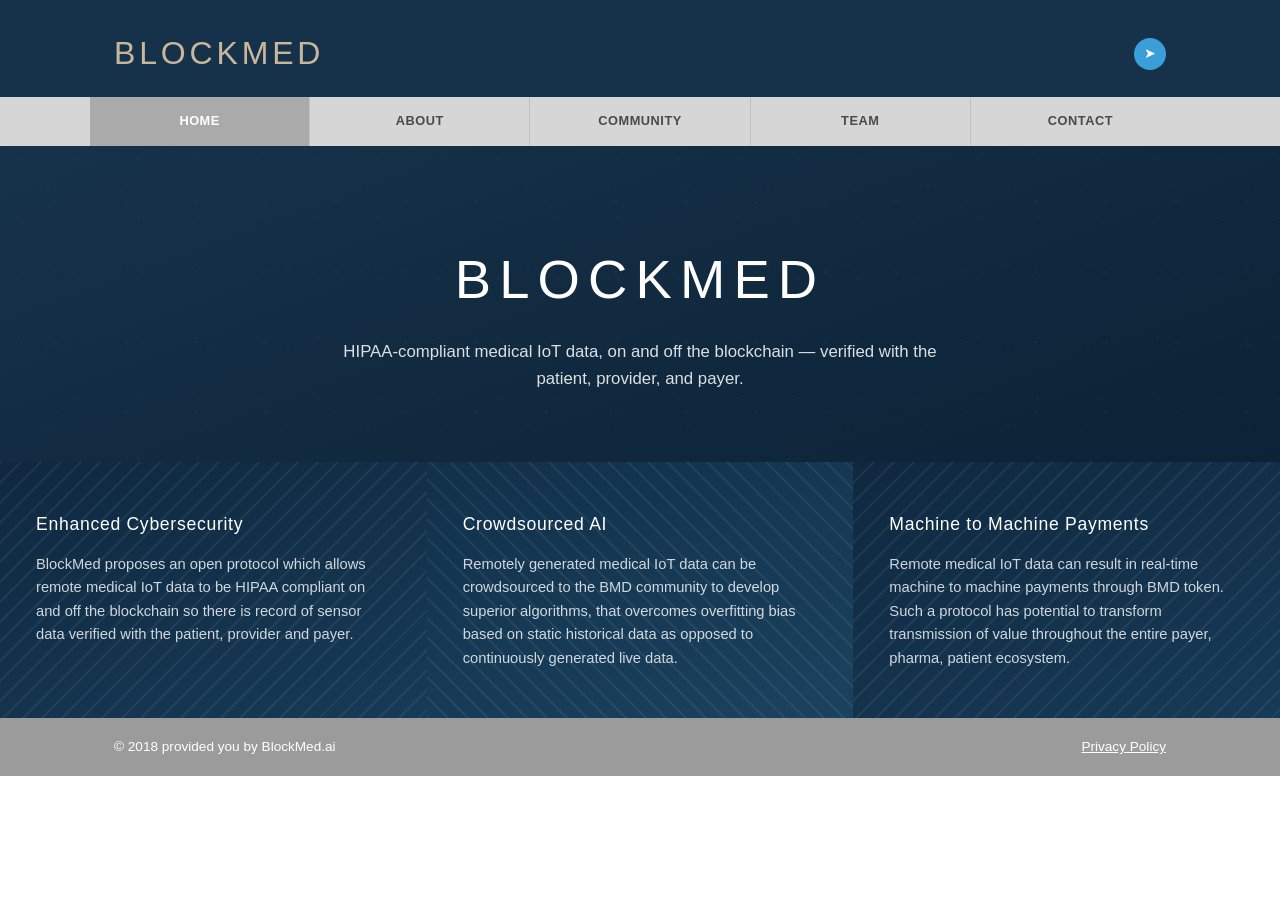
<file: index.html>
<!DOCTYPE html>
<html lang="en">
<head>
<meta charset="UTF-8">
<meta name="viewport" content="width=device-width, initial-scale=1.0">
<title>BlockMed</title>
<meta name="description" content="BlockMed: an open protocol for HIPAA-compliant medical IoT data on and off the blockchain.">
<link rel="stylesheet" href="style.css">
</head>
<body>

<header class="site-header bg-network">
  <div class="wrap">
    <a class="logo" href="index.html">BlockMed</a>
    <a class="social-icon" href="#" aria-label="Telegram">&#10148;</a>
  </div>
</header>
<nav class="site-nav">
  <ul>
    <li><a href="index.html" class="active">Home</a></li>
    <li><a href="about.html">About</a></li>
    <li><a href="community.html">Community</a></li>
    <li><a href="team.html">Team</a></li>
    <li><a href="contact.html">Contact</a></li>
  </ul>
</nav>

<section class="hero bg-network">
  <div class="wrap">
    <h1 class="wordmark-large">BLOCKMED</h1>
    <p class="lede">HIPAA-compliant medical IoT data, on and off the blockchain — verified with the
      patient, provider, and payer.</p>
  </div>
</section>

<section class="feature-strip">
  <div class="feature">
    <h3>Enhanced Cybersecurity</h3>
    <p>BlockMed proposes an open protocol which allows remote medical IoT data to be HIPAA compliant
      on and off the blockchain so there is record of sensor data verified with the patient, provider
      and payer.</p>
  </div>
  <div class="feature">
    <h3>Crowdsourced AI</h3>
    <p>Remotely generated medical IoT data can be crowdsourced to the BMD community to develop superior
      algorithms, that overcomes overfitting bias based on static historical data as opposed to
      continuously generated live data.</p>
  </div>
  <div class="feature">
    <h3>Machine to Machine Payments</h3>
    <p>Remote medical IoT data can result in real-time machine to machine payments through BMD token.
      Such a protocol has potential to transform transmission of value throughout the entire payer,
      pharma, patient ecosystem.</p>
  </div>
</section>

<footer class="site-footer">
  <div class="wrap">
    <span>&copy; 2018 provided you by BlockMed.ai</span>
    <a href="#">Privacy Policy</a>
  </div>
</footer>

</body>
</html>
</file>
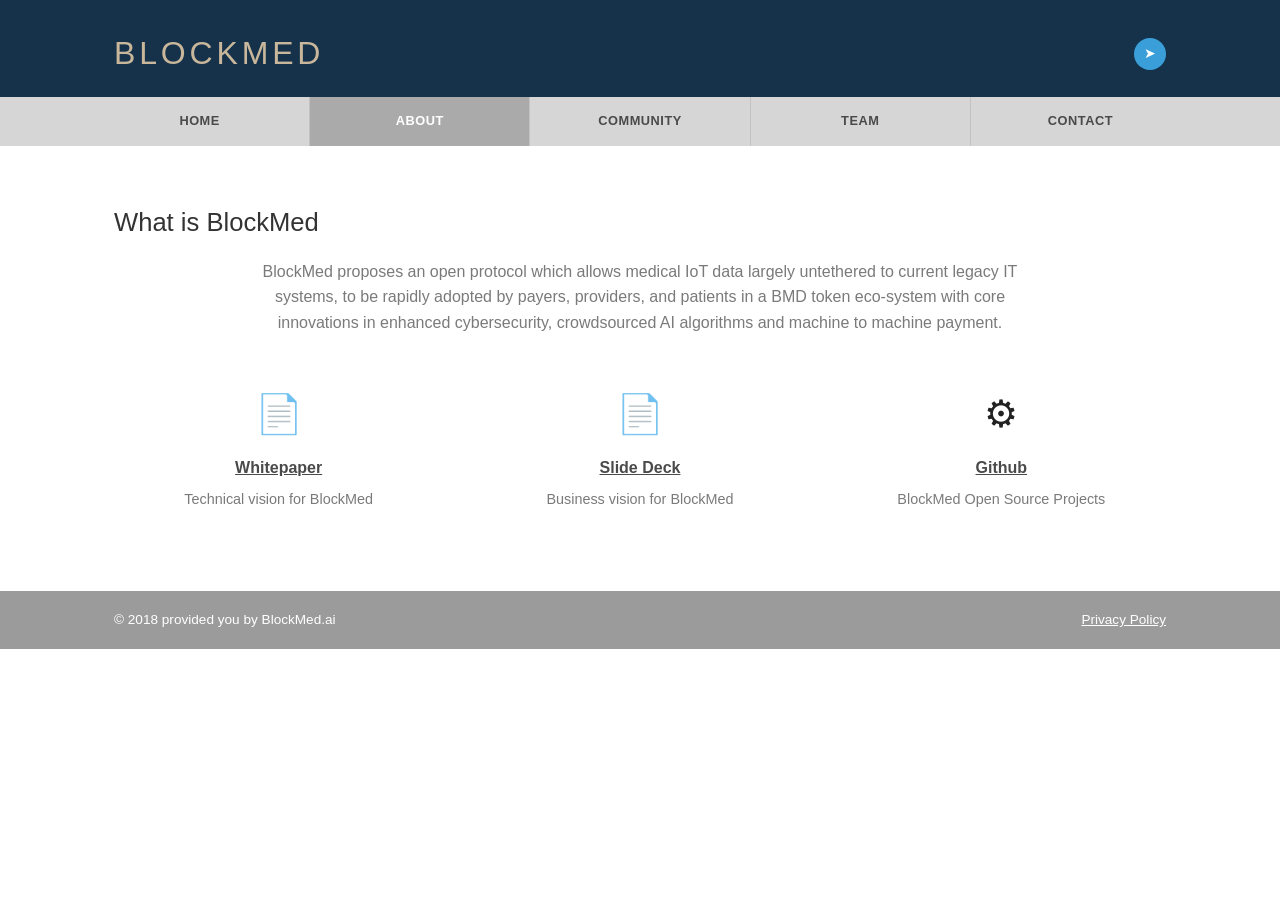
<file: about.html>
<!DOCTYPE html>
<html lang="en">
<head>
<meta charset="UTF-8">
<meta name="viewport" content="width=device-width, initial-scale=1.0">
<title>BlockMed — About</title>
<link rel="stylesheet" href="style.css">
</head>
<body>

<header class="site-header" style="background:#15324a;">
  <div class="wrap">
    <a class="logo" href="index.html">BlockMed</a>
    <a class="social-icon" href="#" aria-label="Telegram">&#10148;</a>
  </div>
</header>
<nav class="site-nav">
  <ul>
    <li><a href="index.html">Home</a></li>
    <li><a href="about.html" class="active">About</a></li>
    <li><a href="community.html">Community</a></li>
    <li><a href="team.html">Team</a></li>
    <li><a href="contact.html">Contact</a></li>
  </ul>
</nav>

<main class="bg-white">
  <div class="wrap">
    <h1 class="page-title">What is BlockMed</h1>
    <div class="prose">
      <p>BlockMed proposes an open protocol which allows medical IoT data largely untethered to current
        legacy IT systems, to be rapidly adopted by payers, providers, and patients in a BMD token
        eco-system with core innovations in enhanced cybersecurity, crowdsourced AI algorithms and
        machine to machine payment.</p>
    </div>

    <div class="resource-grid">
      <div>
        <span class="icon pdf">&#128196;</span>
        <a href="#">Whitepaper</a>
        <p>Technical vision for BlockMed</p>
      </div>
      <div>
        <span class="icon pdf">&#128196;</span>
        <a href="#">Slide Deck</a>
        <p>Business vision for BlockMed</p>
      </div>
      <div>
        <span class="icon github">&#9881;</span>
        <a href="#">Github</a>
        <p>BlockMed Open Source Projects</p>
      </div>
    </div>
  </div>
</main>

<footer class="site-footer">
  <div class="wrap">
    <span>&copy; 2018 provided you by BlockMed.ai</span>
    <a href="#">Privacy Policy</a>
  </div>
</footer>

</body>
</html>
</file>
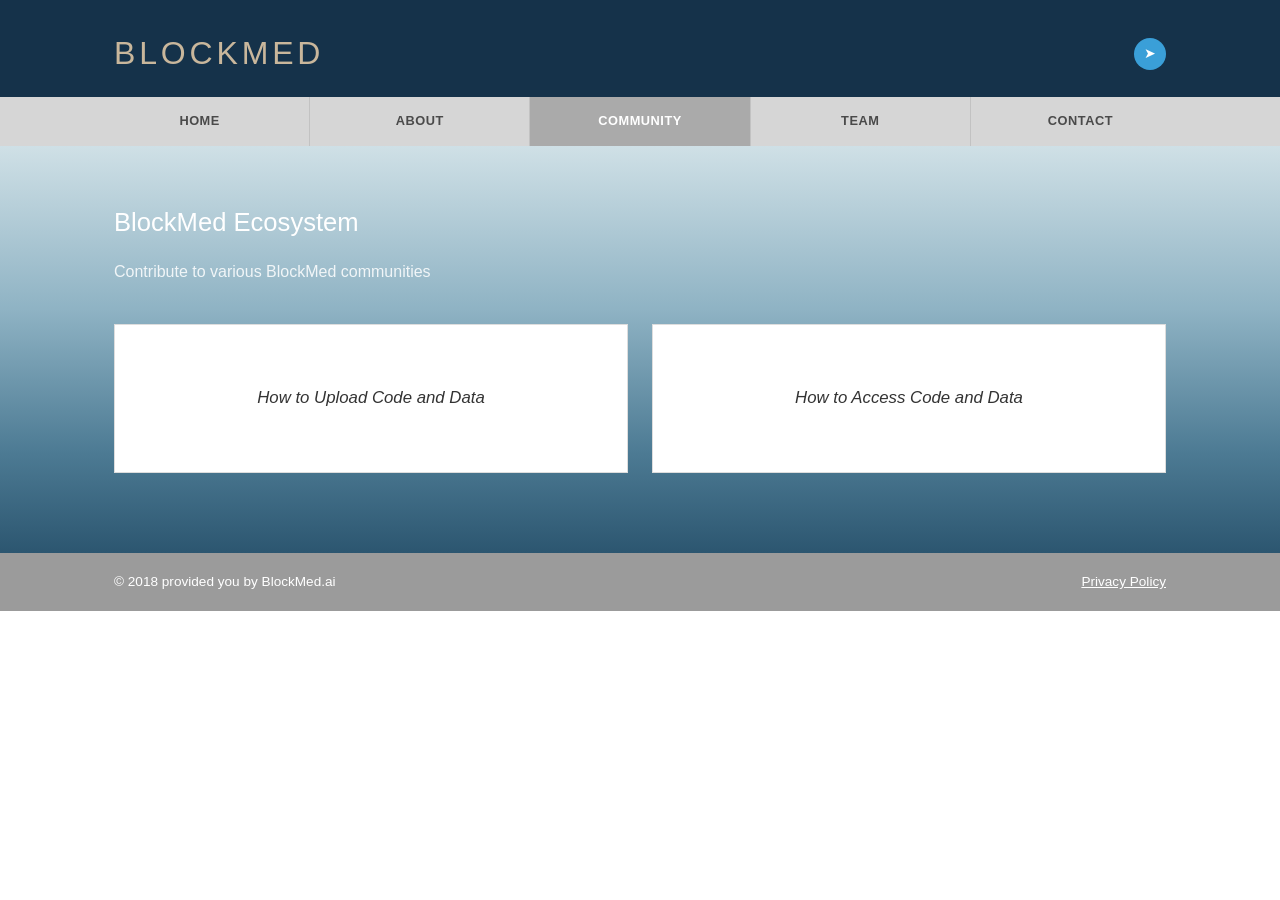
<file: community.html>
<!DOCTYPE html>
<html lang="en">
<head>
<meta charset="UTF-8">
<meta name="viewport" content="width=device-width, initial-scale=1.0">
<title>BlockMed — Community</title>
<link rel="stylesheet" href="style.css">
</head>
<body>

<header class="site-header" style="background:#15324a;">
  <div class="wrap">
    <a class="logo" href="index.html">BlockMed</a>
    <a class="social-icon" href="#" aria-label="Telegram">&#10148;</a>
  </div>
</header>
<nav class="site-nav">
  <ul>
    <li><a href="index.html">Home</a></li>
    <li><a href="about.html">About</a></li>
    <li><a href="community.html" class="active">Community</a></li>
    <li><a href="team.html">Team</a></li>
    <li><a href="contact.html">Contact</a></li>
  </ul>
</nav>

<main class="bg-ocean">
  <div class="wrap">
    <h1 class="page-title" style="color:#fff;">BlockMed Ecosystem</h1>
    <p class="page-subtitle" style="color:rgba(255,255,255,0.85);">Contribute to various BlockMed communities</p>

    <div class="grid">
      <div class="card">How to Upload Code and Data</div>
      <div class="card">How to Access Code and Data</div>
    </div>
  </div>
</main>

<footer class="site-footer">
  <div class="wrap">
    <span>&copy; 2018 provided you by BlockMed.ai</span>
    <a href="#">Privacy Policy</a>
  </div>
</footer>

</body>
</html>
</file>
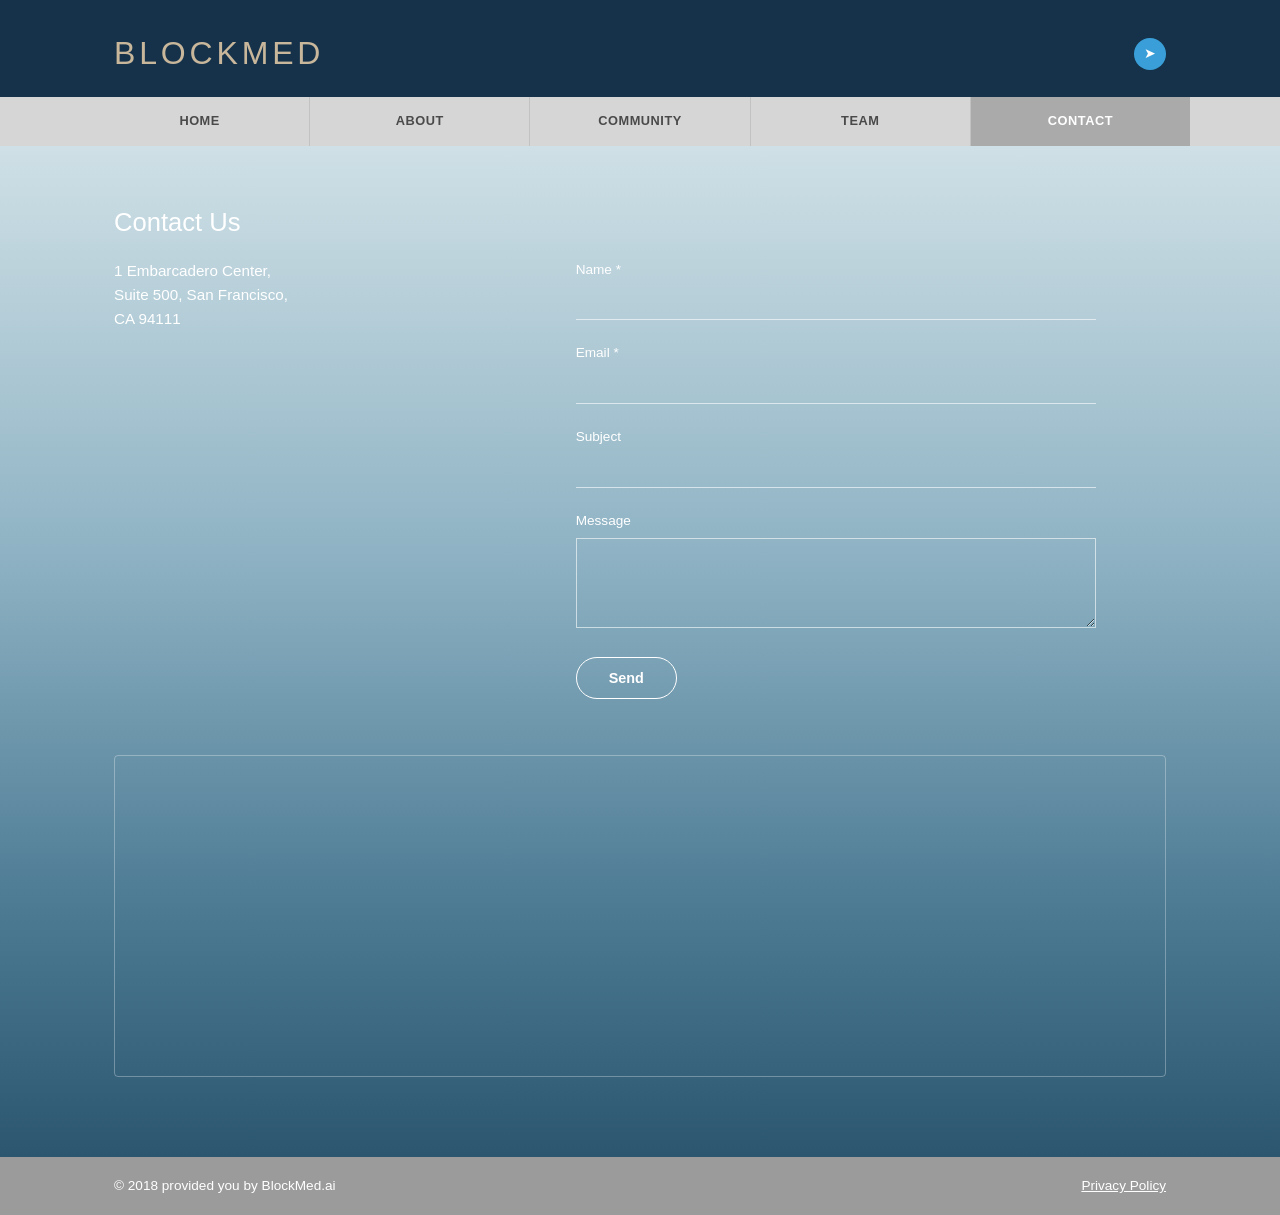
<file: contact.html>
<!DOCTYPE html>
<html lang="en">
<head>
<meta charset="UTF-8">
<meta name="viewport" content="width=device-width, initial-scale=1.0">
<title>BlockMed — Contact</title>
<link rel="stylesheet" href="style.css">
</head>
<body>

<header class="site-header bg-ocean">
  <div class="wrap">
    <a class="logo" href="index.html">BlockMed</a>
    <a class="social-icon" href="#" aria-label="Telegram">&#10148;</a>
  </div>
</header>
<nav class="site-nav">
  <ul>
    <li><a href="index.html">Home</a></li>
    <li><a href="about.html">About</a></li>
    <li><a href="community.html">Community</a></li>
    <li><a href="team.html">Team</a></li>
    <li><a href="contact.html" class="active">Contact</a></li>
  </ul>
</nav>

<main class="bg-ocean">
  <div class="wrap">
    <h1 class="page-title" style="color:#fff;">Contact Us</h1>

    <div class="contact-layout">
      <div class="address">1 Embarcadero Center,<br>Suite 500, San Francisco,<br>CA 94111</div>

      <form class="form-card" id="contactForm">
        <label for="name">Name *</label>
        <input id="name" name="name" type="text" required>

        <label for="email">Email *</label>
        <input id="email" name="email" type="email" required>

        <label for="subject">Subject</label>
        <input id="subject" name="subject" type="text">

        <label for="message">Message</label>
        <textarea id="message" name="message"></textarea>

        <button type="submit">Send</button>
      </form>
    </div>

    <div class="map-embed">
      <iframe
        src="https://www.google.com/maps?q=1+Embarcadero+Center,+San+Francisco,+CA+94111&output=embed"
        loading="lazy"
        referrerpolicy="no-referrer-when-downgrade"
        title="Map"></iframe>
    </div>
  </div>
</main>

<footer class="site-footer">
  <div class="wrap">
    <span>&copy; 2018 provided you by BlockMed.ai</span>
    <a href="#">Privacy Policy</a>
  </div>
</footer>

<script>
  document.getElementById('contactForm').addEventListener('submit', function (e) {
    e.preventDefault();
    var name = document.getElementById('name').value.trim();
    var email = document.getElementById('email').value.trim();
    var subject = document.getElementById('subject').value.trim() || ('Website contact from ' + (name || 'visitor'));
    var message = document.getElementById('message').value.trim();
    var body = 'Name: ' + name + '\n' + 'Email: ' + email + '\n\n' + message;
    window.location.href = 'mailto:wc@blockmed.ai'
      + '?subject=' + encodeURIComponent(subject)
      + '&body=' + encodeURIComponent(body);
  });
</script>

</body>
</html>
</file>
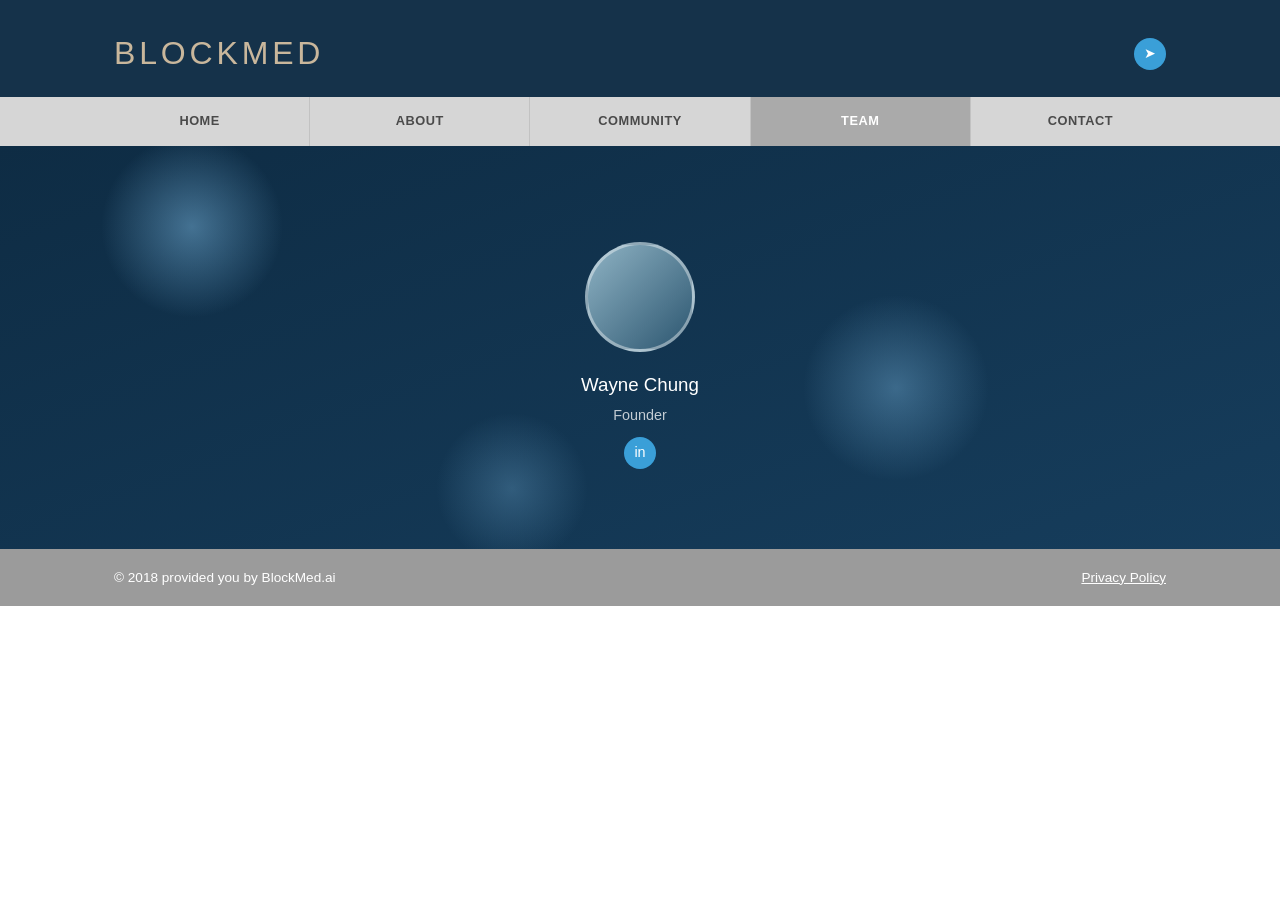
<file: team.html>
<!DOCTYPE html>
<html lang="en">
<head>
<meta charset="UTF-8">
<meta name="viewport" content="width=device-width, initial-scale=1.0">
<title>BlockMed — Team</title>
<link rel="stylesheet" href="style.css">
</head>
<body>

<header class="site-header bg-bokeh">
  <div class="wrap">
    <a class="logo" href="index.html">BlockMed</a>
    <a class="social-icon" href="#" aria-label="Telegram">&#10148;</a>
  </div>
</header>
<nav class="site-nav">
  <ul>
    <li><a href="index.html">Home</a></li>
    <li><a href="about.html">About</a></li>
    <li><a href="community.html">Community</a></li>
    <li><a href="team.html" class="active">Team</a></li>
    <li><a href="contact.html">Contact</a></li>
  </ul>
</nav>

<main class="bg-bokeh">
  <div class="wrap">
    <div class="team-grid">
      <div class="team-card">
        <!-- Replace with an actual photo (e.g. team/wayne.jpg) before going live -->
        <div class="avatar"></div>
        <h3>Wayne Chung</h3>
        <p>Founder</p>
        <a class="social-icon" style="display:inline-flex;" href="#" aria-label="LinkedIn">in</a>
      </div>
    </div>
  </div>
</main>

<footer class="site-footer">
  <div class="wrap">
    <span>&copy; 2018 provided you by BlockMed.ai</span>
    <a href="#">Privacy Policy</a>
  </div>
</footer>

</body>
</html>
</file>
<file: style.css>
/* BlockMed — shared styles (matched to live Wix site screenshots) */
:root {
  --header-bg: #15324a;
  --nav-bg: #d6d6d6;
  --nav-active: #aaaaaa;
  --nav-text: #4a4a4a;
  --footer-bg: #9b9b9b;
  --text: #4a4a4a;
  --text-dim: #7a7a7a;
  --wordmark: #c9b79c;
  --accent: #1693c9;
  --max-width: 1100px;
}

* { box-sizing: border-box; }

html, body {
  margin: 0;
  padding: 0;
  background: #ffffff;
  color: var(--text);
  font-family: "Helvetica Neue", Helvetica, Arial, sans-serif;
  line-height: 1.6;
}

a { color: var(--accent); text-decoration: none; }
a:hover { text-decoration: underline; }

.wrap {
  max-width: var(--max-width);
  margin: 0 auto;
  padding: 0 24px;
}

/* Header */
header.site-header {
  background: var(--header-bg);
  padding: 28px 0 18px;
  position: relative;
}

header.site-header .wrap {
  display: flex;
  align-items: center;
  justify-content: space-between;
}

.logo {
  font-weight: 300;
  font-size: 2rem;
  letter-spacing: 0.12em;
  color: var(--wordmark);
  text-transform: uppercase;
}

.social-icon {
  width: 32px;
  height: 32px;
  border-radius: 50%;
  background: #3a9fd8;
  display: flex;
  align-items: center;
  justify-content: center;
  color: #fff;
  font-size: 0.9rem;
}

/* Nav (Wix-style tab bar) */
nav.site-nav {
  background: var(--nav-bg);
}

nav.site-nav ul {
  display: flex;
  list-style: none;
  margin: 0;
  padding: 0;
  max-width: var(--max-width);
  margin: 0 auto;
}

nav.site-nav li {
  flex: 1;
  text-align: center;
  border-right: 1px solid #c2c2c2;
}

nav.site-nav li:last-child { border-right: none; }

nav.site-nav a {
  display: block;
  padding: 14px 10px;
  color: var(--nav-text);
  font-size: 0.8rem;
  font-weight: 600;
  letter-spacing: 0.04em;
  text-transform: uppercase;
}

nav.site-nav a:hover,
nav.site-nav a.active {
  background: var(--nav-active);
  color: #fff;
  text-decoration: none;
}

@media (max-width: 720px) {
  nav.site-nav ul { flex-wrap: wrap; }
  nav.site-nav li { flex: 1 1 33%; border-bottom: 1px solid #c2c2c2; }
  header.site-header .wrap { flex-direction: column; gap: 12px; text-align: center; }
}

/* Page background themes, matched per-page to screenshots */
.bg-network {
  background:
    radial-gradient(circle at 30% 20%, rgba(255,255,255,0.08) 0, transparent 2%),
    radial-gradient(circle at 60% 50%, rgba(255,255,255,0.06) 0, transparent 2%),
    radial-gradient(circle at 80% 80%, rgba(255,255,255,0.08) 0, transparent 2%),
    linear-gradient(160deg, #16324a, #0c2236);
  background-size: 60px 60px, 80px 80px, 70px 70px, cover;
}

.bg-ocean {
  background: linear-gradient(180deg, #cfe0e6 0%, #8fb3c4 40%, #4d7b94 75%, #2c5670 100%);
}

.bg-bokeh {
  background:
    radial-gradient(circle at 15% 20%, rgba(120,180,220,0.5) 0, transparent 8%),
    radial-gradient(circle at 70% 60%, rgba(120,180,220,0.4) 0, transparent 10%),
    radial-gradient(circle at 40% 85%, rgba(120,180,220,0.3) 0, transparent 9%),
    linear-gradient(160deg, #0e2c44, #163d5c);
}

.bg-blue {
  background: #4a82a8;
}

.bg-white { background: #ffffff; }

/* Hero (home) */
.hero {
  padding: 90px 0 70px;
  text-align: center;
  color: #fff;
}

.hero .wordmark-large {
  font-size: clamp(2.2rem, 5vw, 3.4rem);
  font-weight: 300;
  letter-spacing: 0.15em;
  margin: 0 0 16px;
}

.hero .lede {
  max-width: 640px;
  margin: 0 auto;
  font-size: 1.05rem;
  color: rgba(255,255,255,0.85);
}

/* Three-feature strip on home */
.feature-strip {
  display: grid;
  grid-template-columns: repeat(auto-fit, minmax(260px, 1fr));
}

.feature-strip .feature {
  padding: 48px 36px;
  color: #fff;
  background:
    repeating-linear-gradient(135deg, rgba(255,255,255,0.06) 0 2px, transparent 2px 14px),
    linear-gradient(160deg, #0f2840, #173a56);
}

.feature-strip .feature:nth-child(2) {
  background:
    repeating-linear-gradient(45deg, rgba(255,255,255,0.06) 0 2px, transparent 2px 14px),
    linear-gradient(160deg, #11304a, #1b425f);
}

.feature-strip .feature:nth-child(3) {
  background:
    repeating-linear-gradient(135deg, rgba(255,255,255,0.06) 0 2px, transparent 2px 14px),
    linear-gradient(160deg, #0f2840, #173a56);
}

.feature h3 {
  font-weight: 400;
  letter-spacing: 0.04em;
  margin: 0 0 14px;
  font-size: 1.1rem;
}

.feature p {
  color: rgba(255,255,255,0.8);
  font-size: 0.92rem;
  margin: 0;
}

/* Generic page content */
main { padding: 56px 0 80px; }

.page-title {
  font-size: 1.6rem;
  font-weight: 400;
  margin: 0 0 16px;
  color: #333;
}

.page-subtitle {
  color: var(--text-dim);
  margin: 0 0 40px;
  max-width: 680px;
}

.prose p {
  color: var(--text-dim);
  max-width: 760px;
  margin: 0 auto 22px;
  text-align: center;
}

/* About — resource grid (PDF / Github icons) */
.resource-grid {
  display: grid;
  grid-template-columns: repeat(auto-fit, minmax(180px, 1fr));
  gap: 32px;
  margin-top: 48px;
  text-align: center;
}

.resource-grid .icon {
  font-size: 2.4rem;
  margin-bottom: 10px;
  display: block;
}

.resource-grid .icon.pdf { color: #e0463e; }
.resource-grid .icon.github { color: #222; }

.resource-grid a {
  color: var(--text);
  font-weight: 600;
  text-decoration: underline;
}

.resource-grid p {
  margin: 8px 0 0;
  color: var(--text-dim);
  font-size: 0.9rem;
}

/* Community — white cards over photo background */
.grid {
  display: grid;
  grid-template-columns: repeat(auto-fit, minmax(220px, 1fr));
  gap: 24px;
  margin-top: 40px;
}

.card {
  background: #fff;
  border: 1px solid #ddd;
  padding: 60px 24px;
  text-align: center;
  font-style: italic;
  font-size: 1.05rem;
  color: #333;
}

/* Team */
.team-grid {
  display: grid;
  grid-template-columns: repeat(auto-fit, minmax(180px, 220px));
  gap: 28px;
  margin-top: 40px;
  justify-content: center;
}

.team-card { text-align: center; color: #fff; }

.avatar {
  width: 110px;
  height: 110px;
  border-radius: 50%;
  margin: 0 auto 18px;
  background: linear-gradient(135deg, #8fb3c4, #2c5670);
  border: 3px solid rgba(255,255,255,0.4);
}

.team-card h3 { margin: 0 0 4px; font-weight: 500; }
.team-card p { color: rgba(255,255,255,0.75); margin: 0 0 10px; font-size: 0.9rem; }

/* Contact */
.contact-layout {
  display: grid;
  grid-template-columns: 1fr 1.4fr;
  gap: 40px;
  color: #fff;
}

.contact-layout .address {
  color: #fff;
  font-size: 0.95rem;
}

@media (max-width: 720px) {
  .contact-layout { grid-template-columns: 1fr; }
}

.map-embed {
  margin-top: 56px;
  border-radius: 4px;
  overflow: hidden;
  border: 1px solid rgba(255,255,255,0.3);
}

.map-embed iframe { width: 100%; height: 320px; border: 0; display: block; }

/* Forms */
.form-card { max-width: 520px; }

label {
  display: block;
  font-size: 0.85rem;
  margin: 0 0 6px;
  color: inherit;
}

input, select, textarea {
  width: 100%;
  background: transparent;
  border: none;
  border-bottom: 1px solid rgba(255,255,255,0.6);
  border-radius: 0;
  padding: 8px 2px;
  color: #fff;
  font-size: 0.95rem;
  margin-bottom: 22px;
}

select { color: #fff; }
select option { color: #000; }

textarea { resize: vertical; min-height: 90px; border: 1px solid rgba(255,255,255,0.6); }

button, .btn {
  background: transparent;
  color: inherit;
  border: 1px solid currentColor;
  border-radius: 999px;
  padding: 12px 32px;
  font-weight: 600;
  font-size: 0.9rem;
  cursor: pointer;
}

button:hover, .btn:hover { background: rgba(255,255,255,0.15); }

/* Footer */
footer.site-footer {
  background: var(--footer-bg);
  padding: 18px 0;
  color: #fff;
  font-size: 0.85rem;
}

footer.site-footer .wrap {
  display: flex;
  justify-content: space-between;
  flex-wrap: wrap;
  gap: 12px;
}

footer.site-footer a { color: #fff; text-decoration: underline; }
</file>
